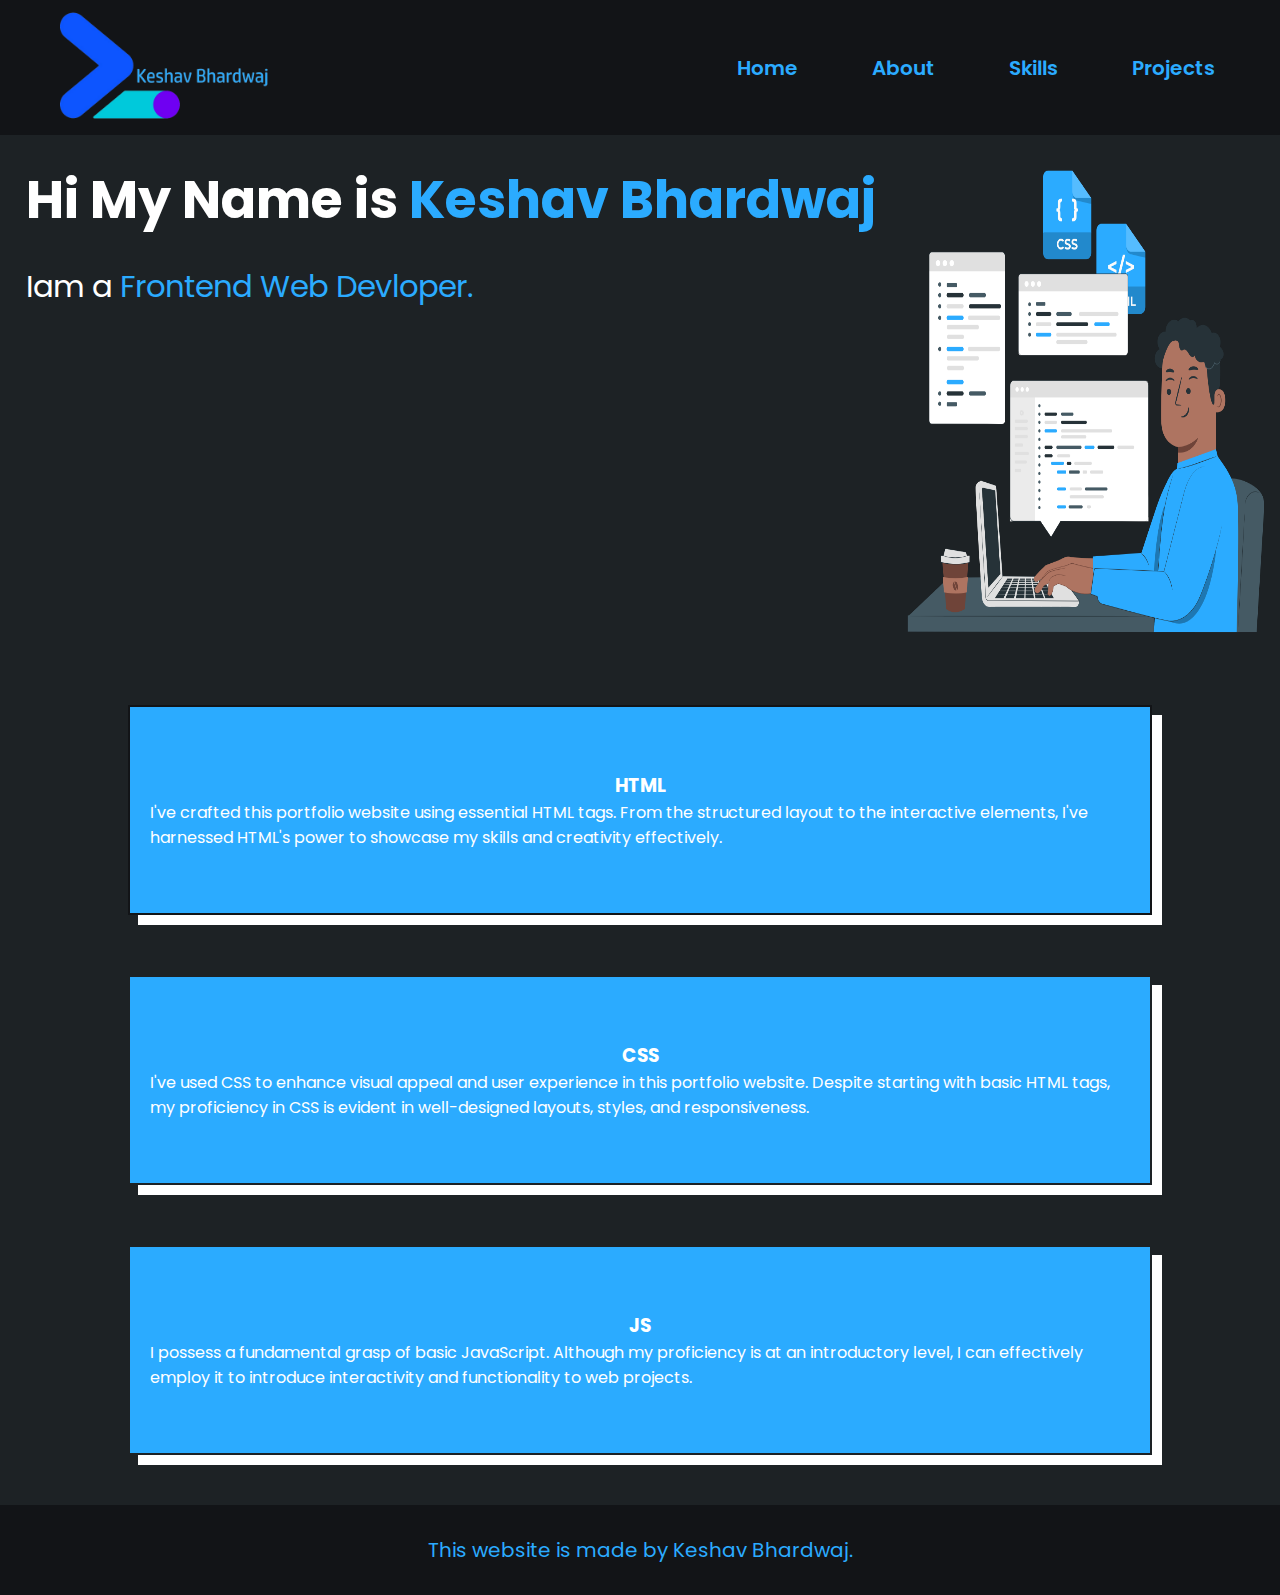
<file: index.html>
<!DOCTYPE html>
<html lang="en">

<head>
    <meta charset="UTF-8">
    <meta name="viewport" content="width=device-width, initial-scale=1.0">
    <link rel="icon" href="images/dev_logo-removebg.png" type="image/x-icon">
    <title>Home</title>
    <link rel="stylesheet" href="style.css">
</head>

<body>
    <div class="header">
        <div class="logo"><img src="images/dev_logo-removebg.png" alt=""></div>
        <div class="nav">
            <a href="index.html">Home</a>
            <a href="about.html">About</a>
            <a href="skills.html">Skills</a>
            <a href="projects.html">Projects</a>
        </div>
    </div>
    <div class="main">
        <div class="left">
            <div class="p">Hi My Name is <span>Keshav Bhardwaj</span></div>
            <div class="p1">Iam a <span>Frontend Web Devloper.</span></div>
        </div>
        <div class="right"><img src="images/image.png" alt=""></div>
    </div>
    <div class="box">
        <div class="box1">
            <div class="pic1"></div>
            <h3>HTML</h3>
            <p>I've crafted this portfolio website using essential HTML tags. From the structured layout to the interactive elements, I've harnessed HTML's power to showcase my skills and creativity effectively.</p>
        </div>
        <div class="box2">
            <div class="pic2"></div>
            <h3>CSS</h3>
            <p>I've used CSS to enhance visual appeal and user experience in this portfolio website. Despite starting with basic HTML tags, my proficiency in CSS is evident in well-designed layouts, styles, and responsiveness.</p>
        </div>
        <div class="box3">
            <div class="pic3"></div>
            <h3>JS</h3>
            <p>I possess a fundamental grasp of basic JavaScript. Although my proficiency is at an introductory level, I can effectively employ it to introduce interactivity and functionality to web projects.</p>
        </div>
    </div>
    <div class="footer">
        <p>This website is made by Keshav Bhardwaj.</p>
    </div>

</body>

</html>
</file>
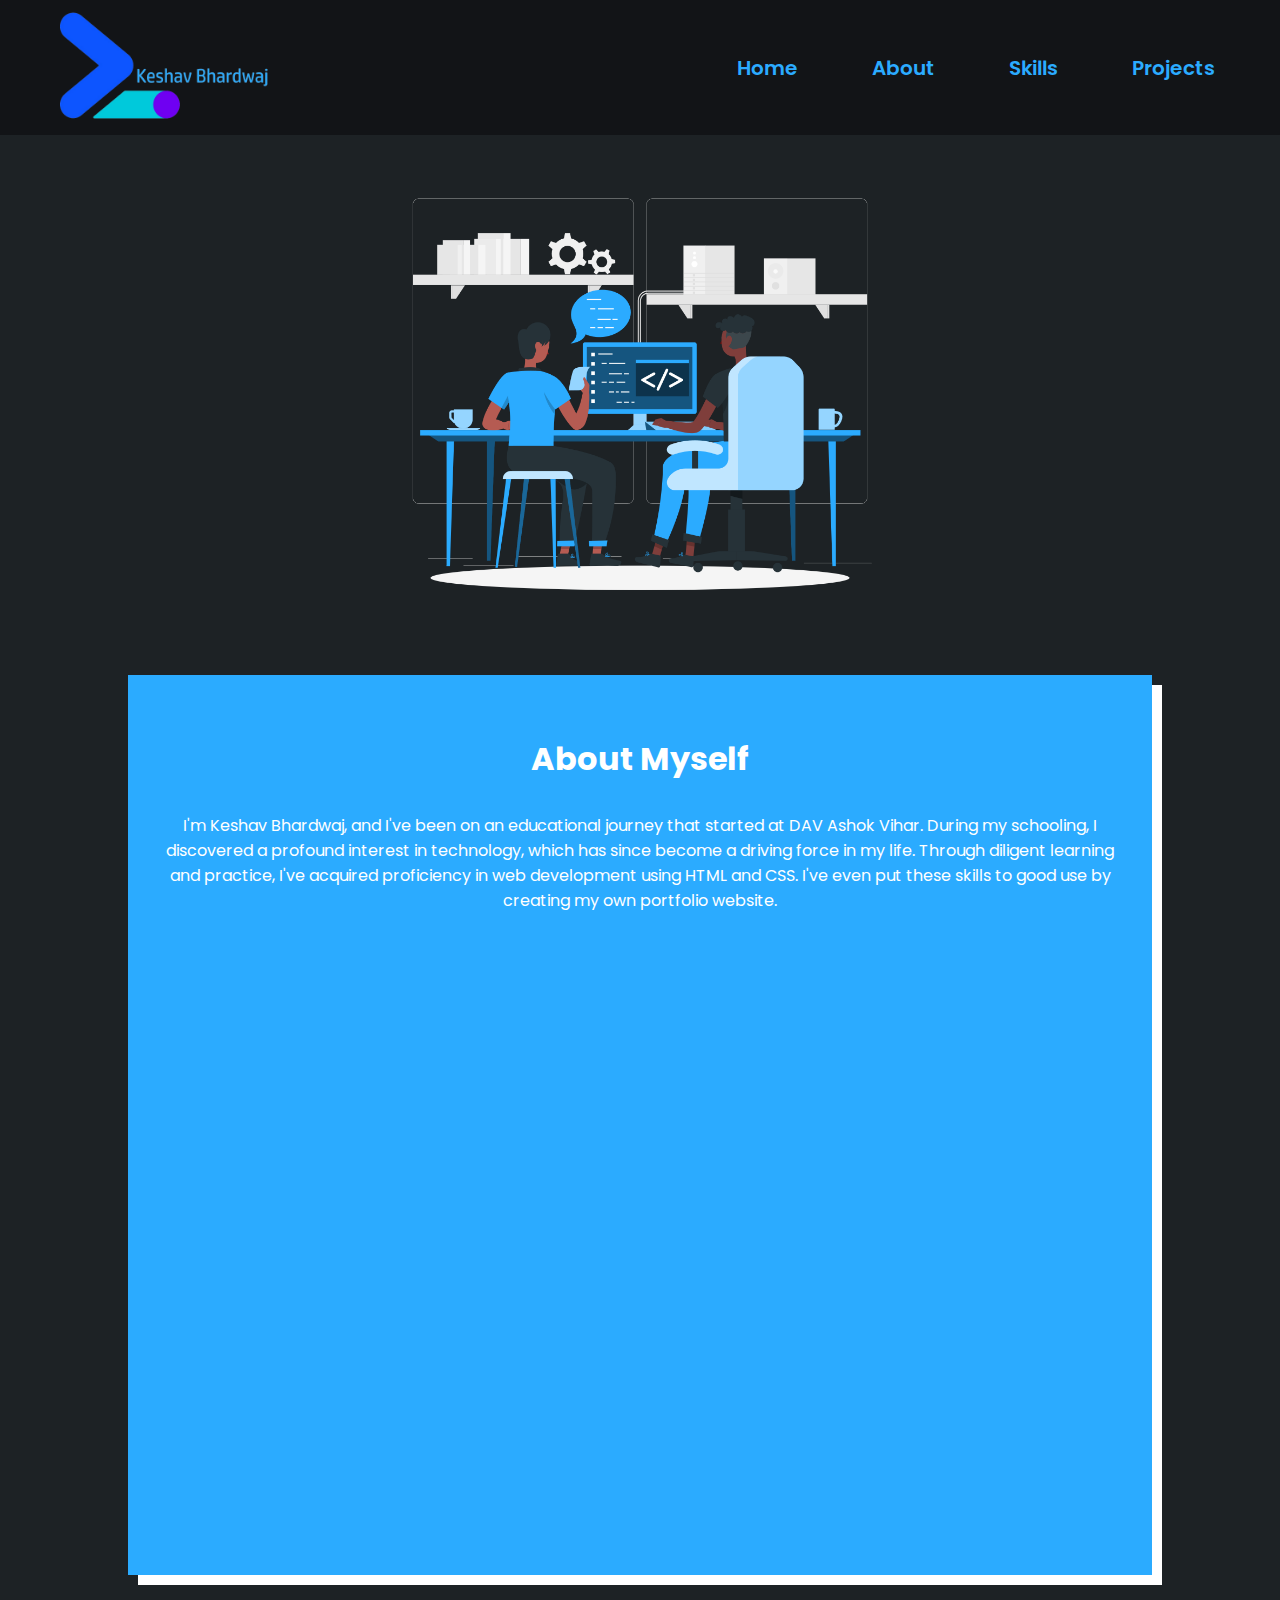
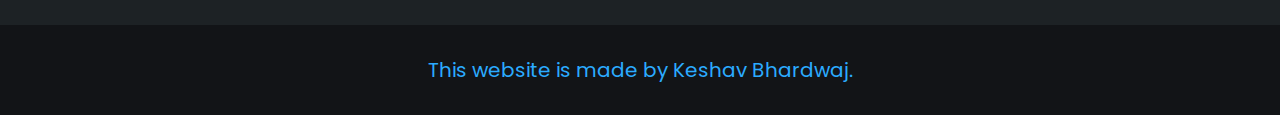
<file: about.html>
<!DOCTYPE html>
<html lang="en">

<head>
    <meta charset="UTF-8">
    <meta name="viewport" content="width=device-width, initial-scale=1.0">
    <link rel="icon" href="images/dev_logo-removebg.png" type="image/x-icon">
    <link rel="stylesheet" href="style.css">
    <title>About</title>
</head>

<body>
    <div class="header">
        <div class="logo"><img src="images/dev_logo-removebg.png" alt="logo"></div>
        <div class="nav">
            <a href="index.html">Home</a>
            <a href="about.html">About</a>
            <a href="skills.html">Skills</a>
            <a href="projects.html">Projects</a>
        </div>
        </div>
        <div class="main1">
            <div class="first"><img src="images/image-1.png" alt=""></div>
            <div class="second">
                <h1>About Myself</h1>
                <p>I'm Keshav Bhardwaj, and I've been on an educational journey that started at DAV Ashok Vihar. During my schooling, I discovered a profound interest in technology, which has since become a driving force in my life. Through diligent learning and practice, I've acquired proficiency in web development using HTML and CSS. I've even put these skills to good use by creating my own portfolio website.</p>

                <!-- <h1>Purpose of Joining ACE</h1>
                <p>Joining ACE, the esteemed technical society, presents an exciting opportunity for me. I see it as a chance to merge my passion for technology with a platform that shares the same enthusiasm. By leveraging my web development skills, I am eager to contribute by crafting a dynamic and visually appealing portfolio website that embodies ACE's mission of promoting and fostering enthusiasm for technology.</p>
                <h1>My Commitment's</h1>
                <p>My commitment doesn't end there. I am dedicated to expanding my knowledge base, staying current with the latest industry trends, and further honing my web development abilities. With an unwavering commitment to learning and a strong foundation in HTML and CSS, I am poised to become an invaluable asset to ACE, helping to advance its initiatives and inspire a community of technical innovation and excellence.</p> -->
            </div>
        </div>
        <div class="footer">
            <p>This website is made by Keshav Bhardwaj.</p>
        </div>
</body>

</html>
</file>
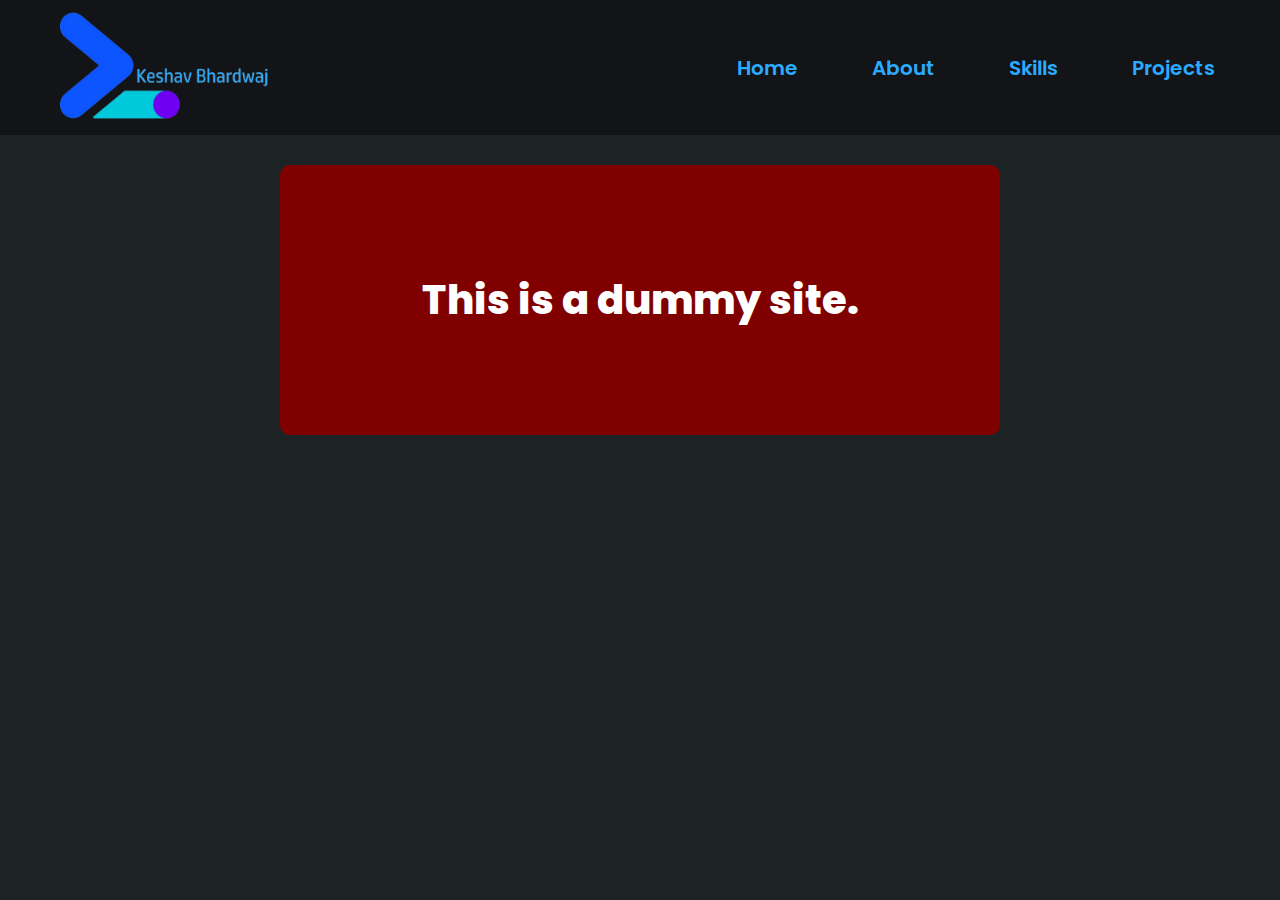
<file: dummy.html>
<!DOCTYPE html>
<html lang="en">
<head>
    <meta charset="UTF-8">
    <meta name="viewport" content="width=device-width, initial-scale=1.0">
    <link rel="stylesheet" href="style.css">
    <title>Document</title>
</head>
<body>
    <div class="header">
        <div class="logo"><img src="images/dev_logo-removebg.png" alt="logo"></div>
        <div class="nav">
            <a href="index.html">Home</a>
            <a href="about.html">About</a>
            <a href="skills.html">Skills</a>
            <a href="projects.html">Projects</a>
        </div>
        </div>

        <div class="center"><div class="dummy"><p>This is a dummy site.</p></div></div>
</body>
</html>
</file>
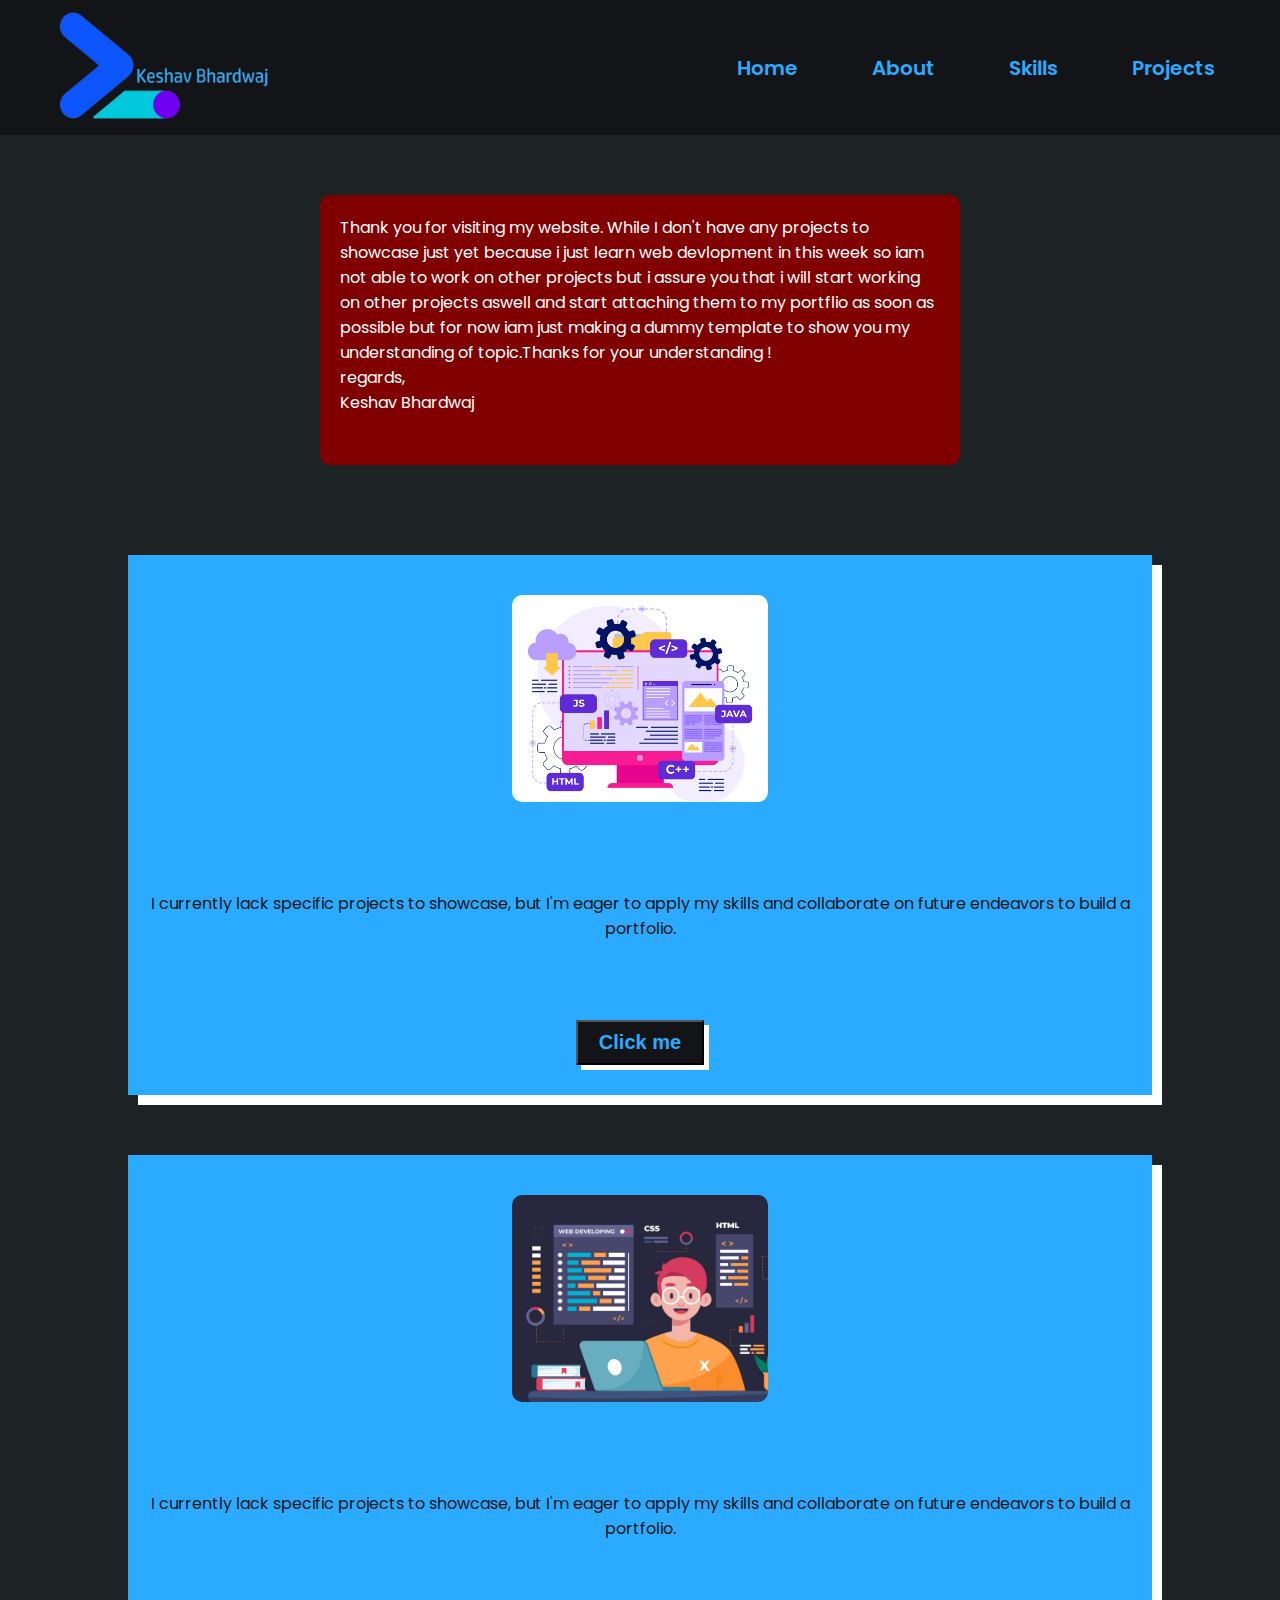
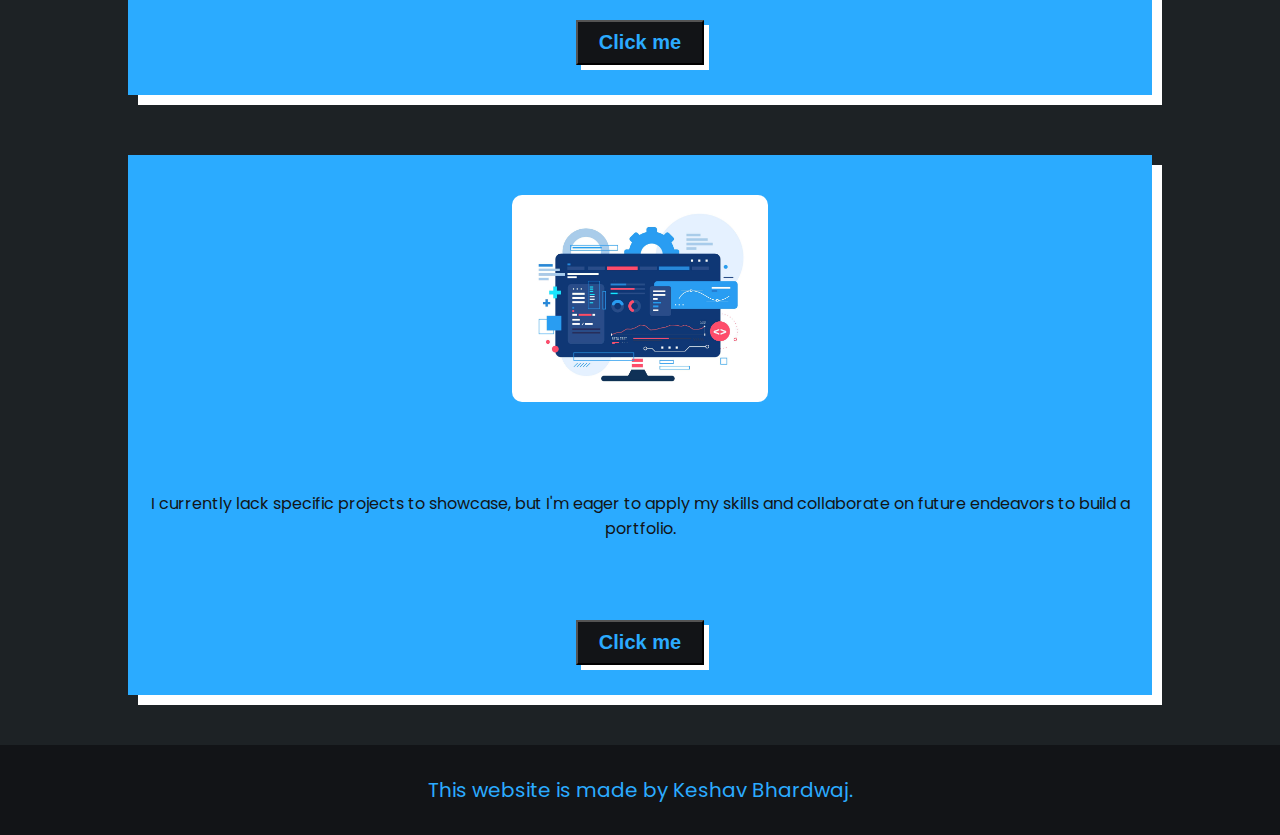
<file: projects.html>
<!DOCTYPE html>
<html lang="en">

<head>
    <meta charset="UTF-8">
    <meta name="viewport" content="width=device-width, initial-scale=1.0">
    <link rel="stylesheet" href="style.css">
    <link rel="icon" href="images/dev_logo-removebg.png" type="image/x-icon">
    <title>Projects</title>
</head>

<body>
    <div class="header">
        <div class="logo"><img src="images/dev_logo-removebg.png" alt=""></div>
        <div class="nav">
            <a href="index.html">Home</a>
            <a href="about.html">About</a>
            <a href="skills.html">Skills</a>
            <a href="projects.html">Projects</a>
        </div>
    </div>
    <div class="main3">
        <div class="upward">

            <p>Thank you for visiting my website. While I don't have any projects to showcase just yet because i just
                learn web devlopment in this week so iam not able to work on other projects but i assure you that i will
                start working on other projects aswell and start attaching them to my portflio as soon as possible but
                for now iam just making a dummy template to show you my understanding of topic.Thanks for your
                understanding !<br>

                regards,<br>
                Keshav Bhardwaj</p>
        </div>
        <div class="downward">
            <div class="project1">
                <div class="images1"></div>
                <div class="pa"><p>I currently lack specific projects to showcase, but I'm eager to apply my skills and collaborate on future endeavors to build a portfolio.</p></div>
                <a href="dummy.html" class="btn"><button>Click me</button></a>
            </div>
            <div class="project2">
                <div class="images2"></div>
                <div class="pb"><p>I currently lack specific projects to showcase, but I'm eager to apply my skills and collaborate on future endeavors to build a portfolio.</p></div>
                <a href="dummy.html" class="btn"><button>Click me</button></a>
            </div>
            <div class="project3">
                <div class="images3"></div>
                <div class="pc"><p>I currently lack specific projects to showcase, but I'm eager to apply my skills and collaborate on future endeavors to build a portfolio.</p></div>
                <a href="dummy.html" class="btn"><button>Click me</button></a>
            </div>
        </div>
    </div>
    <div class="footer">
        <p>This website is made by Keshav Bhardwaj.</p>
    </div>
</body>

</html>
</file>
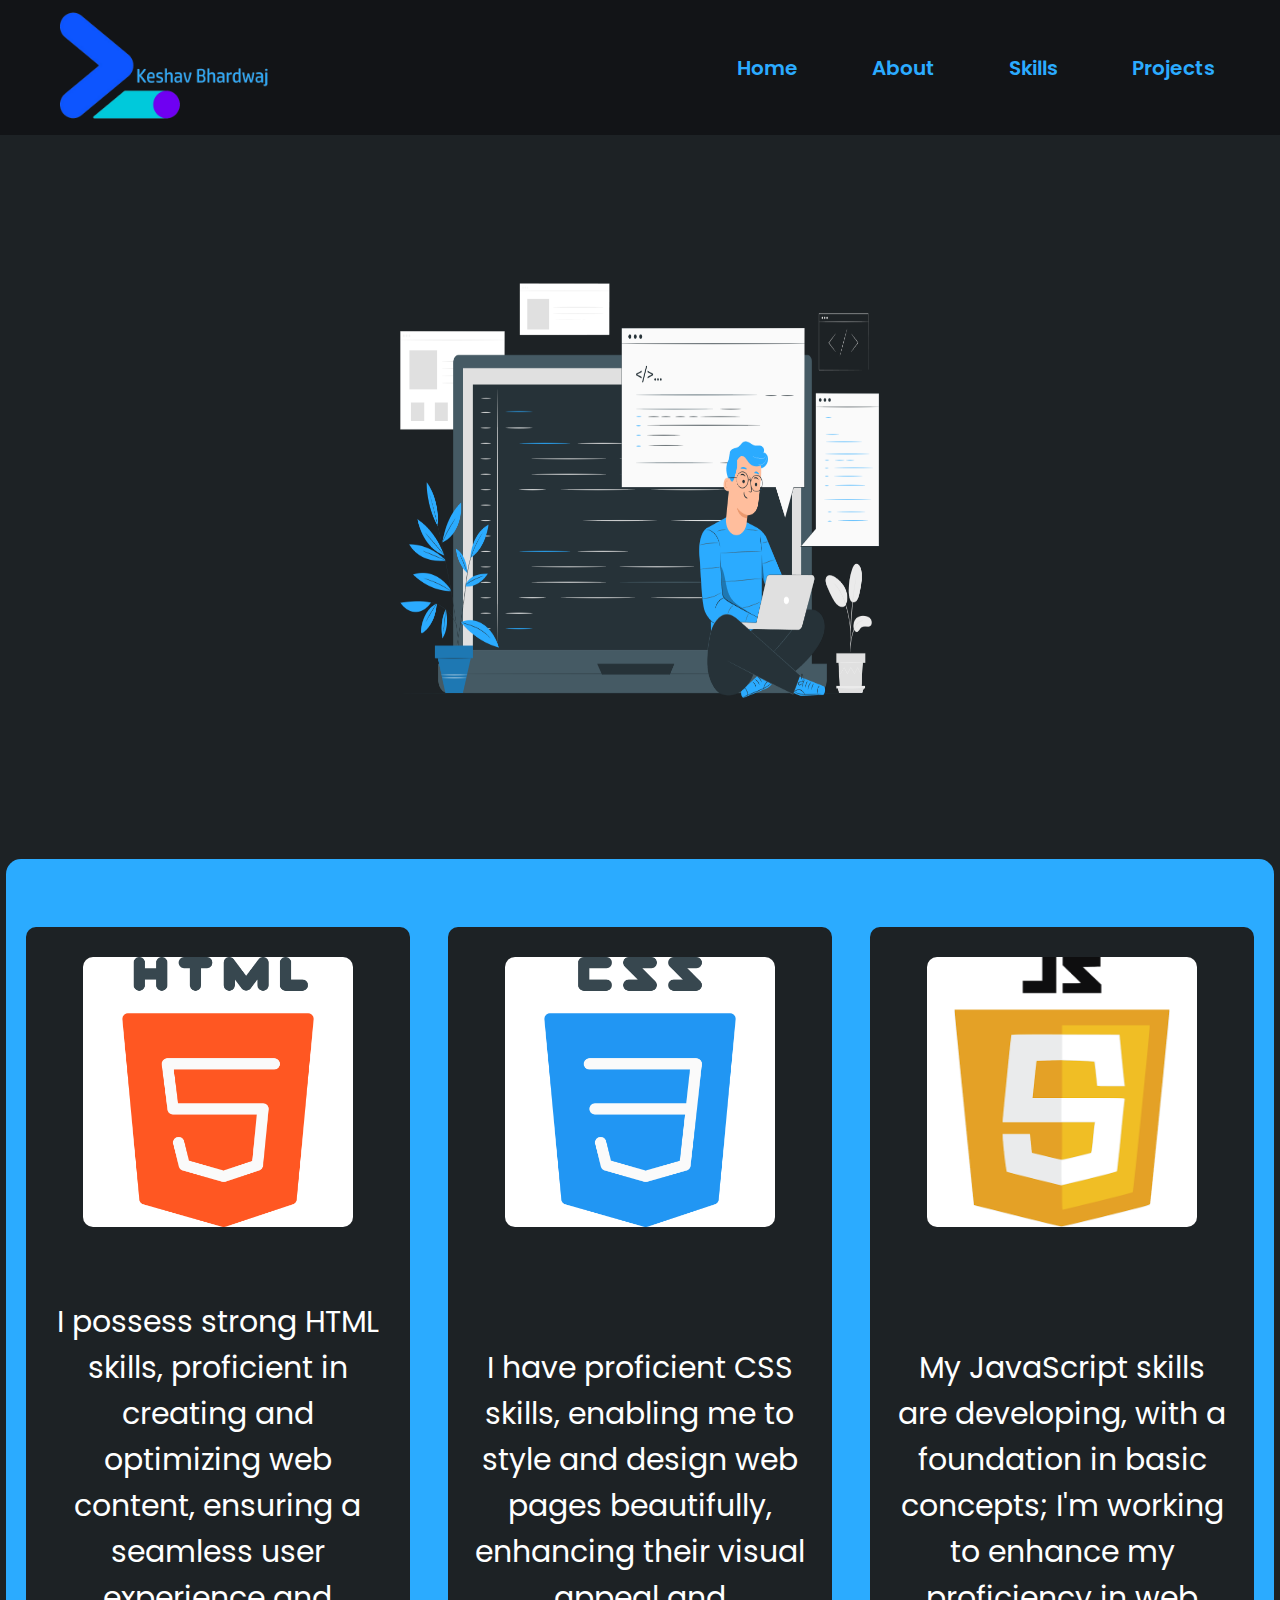
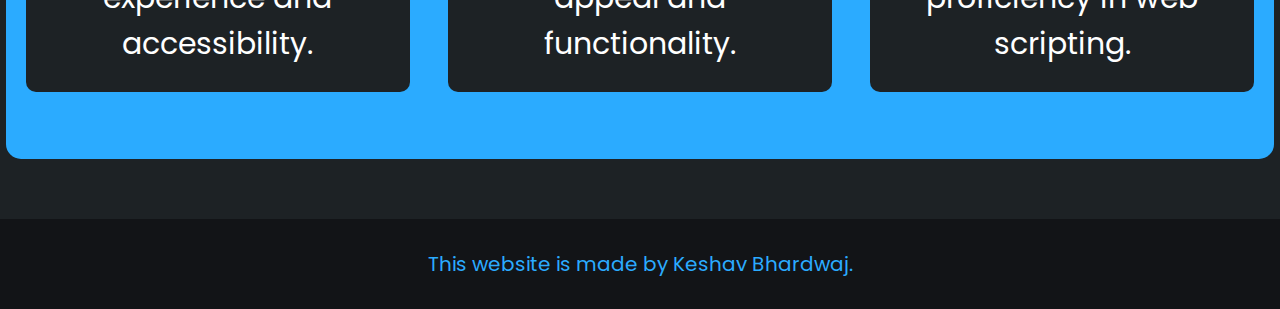
<file: skills.html>
<!DOCTYPE html>
<html lang="en">

<head>
    <meta charset="UTF-8">
    <meta name="viewport" content="width=device-width, initial-scale=1.0">
    <link rel="icon" href="images/dev_logo-removebg.png" type="image/x-icon">
    <link rel="stylesheet" href="style.css">
    <title>Skills</title>
</head>

<body>
    <div class="header">
        <div class="logo"><img src="images/dev_logo-removebg.png" alt=""></div>
        <div class="nav">
            <a href="index.html">Home</a>
            <a href="about.html">About</a>
            <a href="skills.html">Skills</a>
            <a href="projects.html">Projects</a>
        </div>
    </div>
    <div class="main2">
        <div class="up"><img src="images/image-2.png" alt=""></div>
        <div class="down">
            <div class="down1">
                <p>I possess strong HTML skills, proficient in creating and optimizing web content, ensuring a seamless user experience and accessibility.</p>
                <div class="photo1"><img src="images/photo1.png" alt=""></div>
            </div>
            <div class="down2">
                <p>I have proficient CSS skills, enabling me to style and design web pages beautifully, enhancing their visual appeal and functionality.</p>
                <div class="photo2"><img src="images/photo2.png" alt=""></div>
            </div>
            <div class="down3">
                <p>My JavaScript skills are developing, with a foundation in basic concepts; I'm working to enhance my proficiency in web scripting.</p>
                <div class="photo3"><img src="images/photo3.png" alt=""></div>
            </div>
        </div>
    </div>
    <div class="footer">
        <p>This website is made by Keshav Bhardwaj.</p>
    </div>
</body>

</html>
</file>
<file: style.css>
@import url('https://fonts.googleapis.com/css2?family=Poppins:wght@300;400&family=Roboto&display=swap');

* {
    margin: 0;
    padding: 0;
    box-sizing: border-box;
}



html,
body {
    height: 100%;
    width: 100%;
}

body {
    background-color: #1D2225;
}

.header {
    background-color: #121417;
    height: 15%;
    width: 100%;
    /* background-color: green; */
    display: flex;
    justify-content: space-between;
    align-items: center;
}

.nav a {
    transition: all 250ms ease-in-out;
    font-family: 'Poppins', sans-serif;
    text-decoration: none;
    color: #2BABFF;
    border-radius: 10px;
    padding: 5px;
    font-weight: 600;
    margin-right: 60px;
    font-size: 20px;
}



.logo img {
    margin-top: 10px;
    margin-left: 60px;
    height: 15vh;
    width: 18vw;
    background-size: cover;
}


.main {
    height: 60%;
    width: 100%;
    display: flex;
    /* flex-wrap: wrap; */
}

/* .main span:hover{
    transition: all 250ms ease-in-out;
    color: #fff;
} */

.left {
    height: 100%;
    width: 70%;
    /* background-color: white; */
}

.right {
    height: 100%;
    width: 30%;
    /* background-color: white; */
}

.p {
    font-family: 'Poppins', sans-serif;
    color: white;
    font-weight: 700;
    font-size: 4.1vw;
    margin: 2vw 0vw 2vw 2vw;
}

.p span{
    
    color: #2BABFF;
}

.p1 span{
    
    color: #2BABFF;
}


.p1 {
    font-family: 'Poppins', sans-serif;
    color: white;
    font-size: 2.4vw;
    margin-left: 2vw;
}

.right img {
    height: 100%;
    width: 100%;
    background-size: cover;
}

.box {
    font-family: 'Poppins', sans-serif;
    height: 90%;
    width: 100%;
    /* background-color: white; */
    display: flex;
    align-items: center;
    justify-content: space-around;
    flex-direction: column;
}

.box1 {
    padding: 20px;
    display: flex;
    align-items: center;
    justify-content: center;
    margin: 30px;
    flex-direction: column;
    height: 30%;
    width: 80%;
    background-color: #2BABFF;
    border: 2px solid #121417;
    box-shadow: 10px 10px #fff;
    color: #fff;
}

.box2 {
    padding: 20px;
    display: flex;
    align-items: center;
    justify-content: center;
    margin: 30px;
    height: 30%;
    width: 80%;
    background-color: #2BABFF;
    border: 2px solid #1D2225;
    box-shadow: 10px 10px #fff;
    color: #fff;
    flex-direction: column;

}

.box3 {
    padding: 20px;
    display: flex;
    align-items: center;
    justify-content: center;
    flex-direction: column;
    margin: 30px;
    height: 30%;
    width: 80%;
    background-color: #2babff;
    border: 2px solid #1D2225;
    box-shadow: 10px 10px #fff;
    color: #fff;
}

.box1 p:hover , .box2 p:hover, .box3 p:hover{
    
    color: black;
    transition: all 250ms ease-in-out;
}




.footer {
    font-size: 20px;
    display: flex;
    align-items: center;
    justify-content: space-around;
    font-family: 'Poppins', sans-serif;
    margin-top: 20px;
    height: 10%;
    width: 100%;
    color: #2BABFF;
    background-color: #121417;
    font-size: 20px;
    text-align: center;
}

.nav a:hover{
    color: #fff;
}

/* About Style adding */

.main1{
    display: flex;
    flex-direction: column;
    justify-content: center;
    align-items: center;
}

.first{
    display: flex;
    flex-direction: row;
    justify-content: center;
    height: 60vh;
    width: 60vw;
}

.second{
    padding: 30px;
    font-family: 'Poppins', sans-serif;
    text-align: center;
    margin: 0px 0px 30px 0px;
    height: 100vh;
    width: 80vw;
    background-color: #2BABFf;
    color: #fff;
    /* border: 2px solid black; */
    box-shadow: 10px 10px ;
}
.second h1{
    margin-top: 30px;
    margin-bottom: 30px;
}

.second p{
    margin-top: 30px;
    margin-bottom: 30px;
}

.first img{
    height: 60vh;
    width: 60vh;
    background-size: cover;
}

/* Skills Style */

.main2{
    display: flex;
    flex-direction: column;
    justify-content: center;
    align-items: center;
}

.up img{
    height: 80vh;
    width: 40vw;
}

.down{
    border-radius: 15px;
    display: flex;
    justify-content: space-around;
    align-items: center;
    height: 100vh;
    width: 99%;
    background-color: #2BABFF;
    margin-bottom: 40px;
}

.down1 , .down2 , .down3 {
    text-align: center;
    flex-direction: column-reverse;
    align-items: center;
    display: flex;
    justify-content: space-between;
    border-radius: 10px;
    height: 85vh;
    width: 30vw;
    background-color: #1D2225;
    color: #fff;
}

.photo1 , .photo2 , .photo3 {
    margin: 5px 0px 5px 0px;
    margin-top: 30px;
    border-radius: 10px;
    height: 30vh;
    width: 30vh;
    background-color: #fff;
}

.photo1 img{
    /* margin: 5px 0px 5px 0px; */
    height: 100%;
    width: 100%;
    background-size: cover;
}

.photo2 img{
    height: 100%;
    width: 100%;
    background-size: cover;
}

.photo3 img{
    height: 100%;
    width: 80%;
    background-size: cover;
}

.photo3{
    display: flex;
    justify-content: center;
}

.down1 p , .down2 p ,.down3 p {
    font-family: 'Poppins', sans-serif;
    margin: 25px;
    font-size: 30px;
}

/* Projects style */

.upward{
    margin-bottom: 60px;
    margin-top: 60px;
    border-radius: 10px;
    padding: 20px;
    font-family: 'Poppins', sans-serif;
    height: 30vh;
    width: 50vw;
    background-color: maroon;
    color: #fff;
}

.main3{
    display: flex;
    justify-content: center;
    align-items: center;
    flex-direction: column;

}

.downward{
    display: flex;
    align-items: center;
    justify-content: space-around;
    flex-direction: column;

    height: 200vh;
    width: 100%;
    /* background-color: 2BABFF; */
}

.project1 , .project2 , .project3{
    font-family: 'Poppins', sans-serif;
    display: flex;
    justify-content: space-around;
    align-items: center;
    text-align: center;
    flex-direction: column;
    /* align-items: center; */
    /* border-radius: 10px; */
    margin: 30px;
    background-color: #2BABFF;
    color: #fff;
    box-shadow: 10px 10px #fff;
    height: 80vh;
    width: 80%;
}

.images1 {
    border-radius: 10px;
    background-image: url(images/image4\ \ \(1\).jpg);
    background-size: cover;
    background-position: center;
    margin: 10px 0px 10px 0px;
    height: 23vh;
    width: 20vw;
    background-color: aqua;
}

.images2 {
    border-radius: 10px;
    background-image: url(images/image4\ \ \(2\).jpg);
    background-size: cover;
    margin: 10px 0px 10px 0px;
    height: 23vh;
    width: 20vw;
    background-color: aqua;
}

.images3 {
    border-radius: 10px;
    background-image: url(images/image5.jpg);
    background-size: cover;
    background-position:center ;
    margin: 10px 0px 10px 0px;
    height: 23vh;
    width: 20vw;
    background-color: aqua;
}

.btn button{
    height: 5vh;
    width: 10vw;
    font-weight: 600;
    font-size: 20px;
    box-shadow: 5px 5px #fff;
    background-color: #121417;
    color: #2BABFF;
}



.pa , .pb , .pc{
    color: #121417;
    margin: 20px;
}

/* Dummy style */

.dummy{
    font-family: 'Poppins', sans-serif;

    display: flex;
    align-items: center;
    justify-content: center;
    height: 30vh;
    width: 80vh;
    color: #fff;
    background-color: maroon;
    font-weight: 800;
    font-size: 40px;
    border-radius: 10px;
}

.center{
    margin-top: 30px;
    display: flex;
    justify-content: center;
}


@media (max-width:600px) {

    .header {
        margin: 0%;
        height: 20%;
        width: 100%;
        display: flex;
        flex-direction: column;
        /* flex-wrap: nowrap; */
    }

    .nav {
        height: 50%;
        width: 100%;
        display: flex;
        justify-content: center;
        align-items: center;
        flex-direction: row;
    }

    .logo img {
        margin: 0;
        height: 10vh;
        width: 40vw;
        background-size: cover;
        margin-left: 30px;
    }

    .nav a {
        padding: 12px;
        /* border-radius: 10px; */
        /* border: 2px solid black; */
        margin: 5px;
    }


    .main {
        display: flex;
        flex-direction: column;

    }

    .left {
        text-align: center;
        height: 40%;
        width: 100%;
    }

    .left .p {
        /* margin: 0; */
        font-size: 30px;
    }

    .left .p1 {
        text-align: center;
        font-size: 20px;
        margin: 20px 0px 20px 0px;
    }

    .right {
        height: 60%;
        width: 100%;
    }

    .box {
        height: 115vh;
    }

    .box1,
    .box2,
    .box3 {
        margin: 20px 0px 20px 0px;
        text-align: center;
    }

    .box3{
        margin-bottom: 30px;
    }

    .footer {
        display: flex;
        align-items: center;
        justify-content: center;
    }

    /* About Responsive */

    .second{
        margin-top: 0px;
        padding: 15px;
        display: flex;
        align-items: center;
        flex-direction: column;
        box-shadow: 10px 10px;
        height: auto;
        width: 80vw;
    }

    .first img{
        height: 48vh;
        width: 60vh;
    }

    .first{
        display: flex;
        align-items: center;
    }
   

    /* Skills Responsive */
    .down{
        height: 200vh;
        width: 90vw;
        display: flex;
        flex-direction: column;
    }

    .down1 p , .down2 p ,.down3 p {
       /* display: none; */
       font-size: 16px;
    }

    .photo1 , .photo2 , .photo3{
        height: 40%;
        width: 50%;
        background-size: cover;
    }

    .down1 , .down2 , .down3{
        height: 60vh;
        width: 70vw;
    }
    
    .up img{
        height: 45vh;
        width: 90vw;
        margin: 30px 0px 30px 0px;
    }

    /* Project Responsive */

    .upward{
        display: flex;
        align-items: center;
        font-size: 17px;
        margin: 10px 10px 10px 10px;
        padding: 0;
        height: 60vh;
        width: 90vw;
        padding: 10px;
    }

    .project1 , .project2 , .project3 {
        
        height: 75vh;
        width: 70vw;
    }


    .btn button{
        height: 5vh;
        width: 50vw;
        margin-bottom: 10px;padding: 0;
    }

    .images1 , .images2 , .images3{
        width: 50vw;
    }

    .footer{
        font-size: medium;
    }

    .dummy{
        height: 30vh;
        width: 50vh;
        font-size: 30px;
    }

    
    


   
}
</file>
